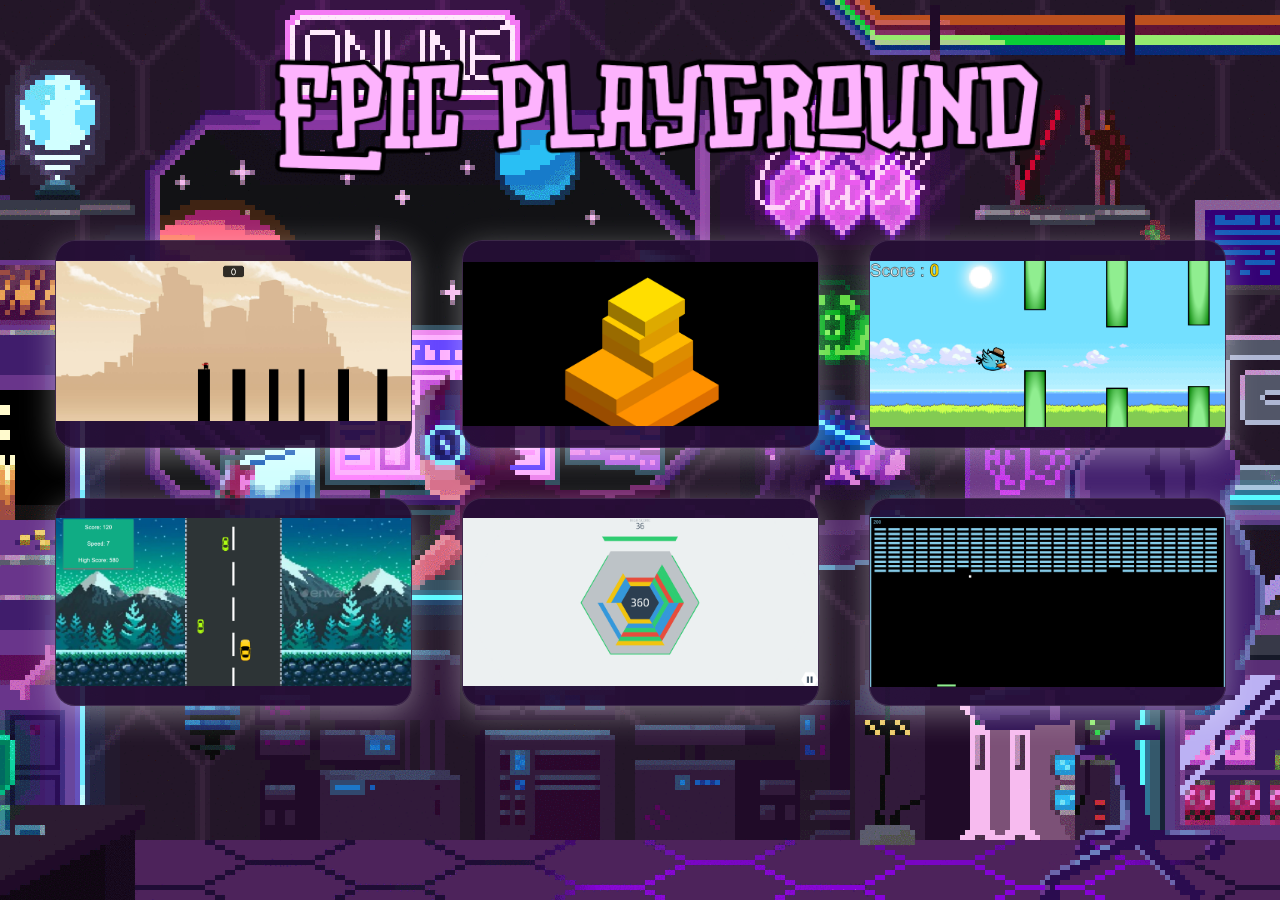
<file: index.html>
<!DOCTYPE html>
<html lang="en">
<head>
    <meta charset="UTF-8">
    <meta name="viewport" content="width=device-width, initial-scale=1.0">
    <title>EpicPlayground</title>
    <link rel="icon" href="icon.png">
    <link rel="stylesheet" href="style.css">
</head>
<body>
    <header class="header">
        <img src="head3.png" alt="Header Image" >
        <img src="head1.png" alt="Header Image" class="header-image2">
    </header>
    <div class="background-image"></div>
    
    <div class="content">
        <div class="grid-container">
            <div class="grid-item card__article">
                <a href="https://mitalee-verma.github.io/Stick-Hero/" target="_blank">
                <img src="g1.png" alt="Grid Item Image" class="grid-item-image card__img">
            </a>
                <div class="card__data">
                    <span class="card__description">“Can you balance force and distance to make it to the next platform?”</span>
                    <h2 class="card__title">Stick Hero</h2>
                </div>
            </div>
            <div class="grid-item card__article">
                <img src="g2.png" alt="Grid Item Image" class="grid-item-image card__img">
                <div class="card__data">
                    <span class="card__description">“Click, stack, and conquer"<br>How high can your tower go?</span>
                    <h2 class="card__title">Stack It Over</h2>
                </div>
            </div>
            <div class="grid-item card__article">
                <img src="g3.png" alt="Grid Item Image" class="grid-item-image card__img">
                <div class="card__data">
                    <span class="card__description">“Find the perfect tap rhythm to dodge obstacles and reach new score!”</span>
                    <h2 class="card__title">Flappy Bird</h2>
                </div>
            </div>
            <div class="grid-item card__article">
                <img src="g4.png" alt="Grid Item Image" class="grid-item-image card__img">
                <div class="card__data">
                    <span class="card__description">“How fast can you go? Push the pedal to the metal and race to victory!”</span>
                    <h2 class="card__title">Speeding Car</h2>
                </div>
            </div>
            <div class="grid-item card__article">
                <img src="g5.png" alt="Grid Item Image" class="grid-item-image card__img">
                <div class="card__data">
                    <span class="card__description">“Rotate to fit and clear the hexagons"<br>can you beat your best score?</span>
                    <h2 class="card__title">Hextris</h2>
                </div>
            </div>
            <div class="grid-item card__article">
                <img src="g6.png" alt="Grid Item Image" class="grid-item-image card__img">
                <div class="card__data">
                    <span class="card__description">“Blast through the brick wall and challenge yourself to the ultimate high score!”</span>
                    <h2 class="card__title">Brick Breaker</h2>
                </div>
            </div>
        </div>
    </div>

    <script src="script.js"></script>
</body>
</html>
</file>
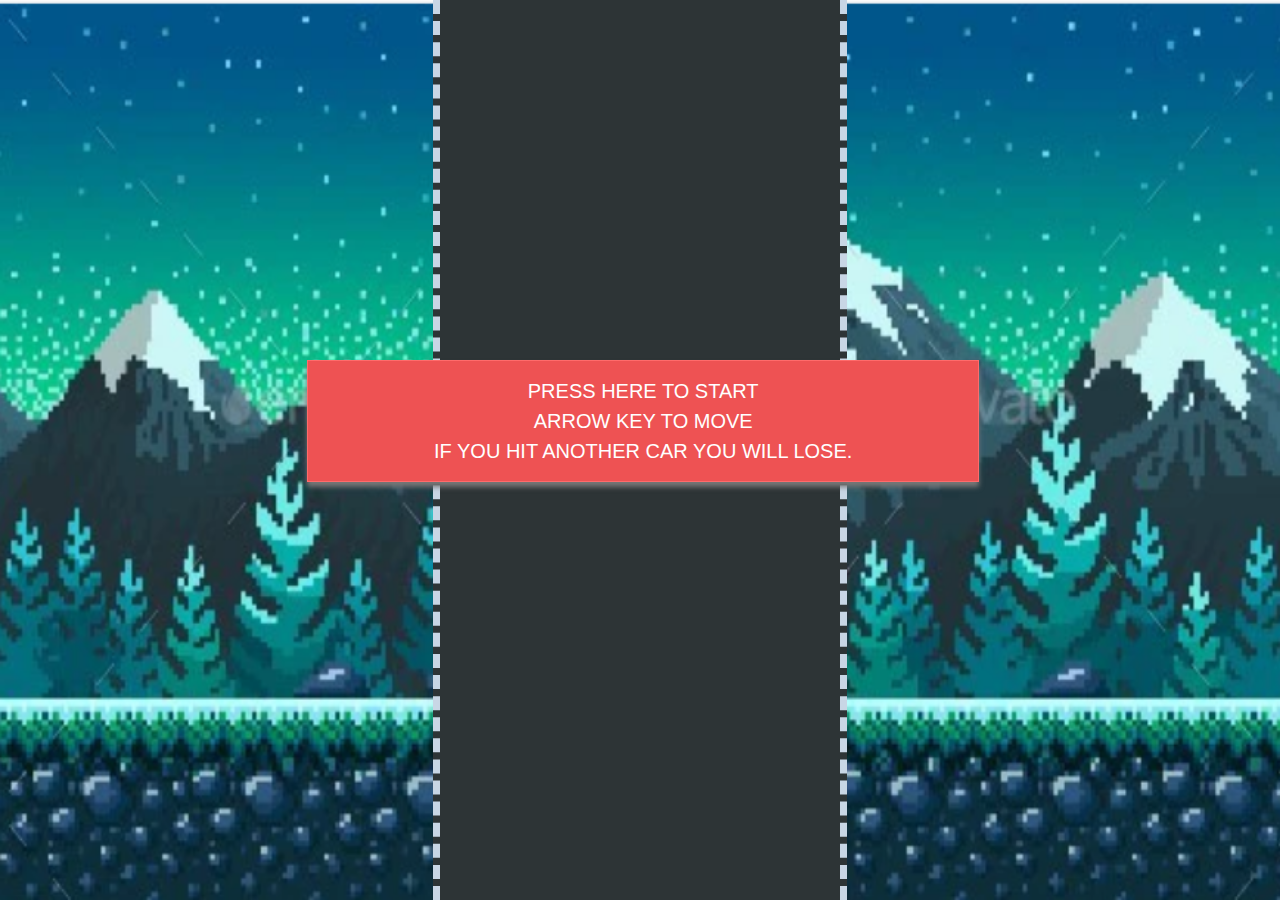
<file: Car racing/car.html>
<!DOCTYPE html>
<html>
    <head>
        <meta charset="utf-8">
        <title>CAR GAME</title>
        <link rel="icon" href="fav.png">
        <link rel="stylesheet" type="text/css" href="style.css"> 
    </head>

    <body>
        <div class="carGame">
            <div class="score"></div>
            <div class="startScreen">
                <p>
                    Press here to start <br>
                    Arrow key to move <br>
                    If you hit another car you will lose.
                </p>
            </div>
            <div class="gameArea"></div>
        </div>

        <script>
            const score = document.querySelector('.score');
            const startScreen = document.querySelector('.startScreen');
            const gameArea = document.querySelector('.gameArea');

            startScreen.addEventListener('click', initializeGame);

            let player = { speed: 5, score: 0, start: false };
            let speedInterval;

            let keys = {ArrowUp: false, ArrowDown: false, ArrowLeft: false, ArrowRight: false};

            document.addEventListener('keydown', keyDown);
            document.addEventListener('keyup', keyUp);

            function keyDown(e) {
                e.preventDefault();
                keys[e.key] = true;
            }

            function keyUp(e) {
                e.preventDefault();
                keys[e.key] = false;
            }

            function isCollide(a, b) {
                aRect = a.getBoundingClientRect();
                bRect = b.getBoundingClientRect();

                return !((aRect.bottom < bRect.top) || 
                         (aRect.top > bRect.bottom) || 
                         (aRect.right < bRect.left) || 
                         (aRect.left > bRect.right));
            }

            function moveLines() {
                let lines = document.querySelectorAll('.lines');
                lines.forEach(function(item) {
                    if(item.y >= 700) {
                        item.y -= 750;
                    }
                    item.y += player.speed;
                    item.style.top = item.y + "px";
                });
            }

            function endGame() {
                player.start = false;
                startScreen.classList.remove('hide');
                startScreen.innerHTML = "Game over <br> Your final score is " + player.score + " <br> Press here to restart the game.";
                clearInterval(speedInterval);  // Clear the speed increment interval

                // Update the high score if the current score is greater
                let highScore = localStorage.getItem('highScore') || 0;
                if (player.score > highScore) {
                    highScore = player.score;
                    localStorage.setItem('highScore', highScore);
                }
                updateHighScoreDisplay(); // Update the high score display
            }

            function moveEnemy(myCar) {
                let enemyCarList = document.querySelectorAll('.enemyCar');
                enemyCarList.forEach(function(enemyCar) {
                    if (isCollide(myCar, enemyCar)) {
                        endGame();
                    }

                    // Check if myCar has passed the rear end of enemyCar
                    if (!enemyCar.passed && myCar.getBoundingClientRect().bottom < enemyCar.getBoundingClientRect().bottom) {
                        player.score += 10;
                        enemyCar.passed = true;  // Mark this enemyCar as passed
                        updateDisplay();
                    }

                    if (enemyCar.y >= 750) {
                        enemyCar.y = -300;
                        enemyCar.style.left = Math.floor(Math.random() * 350) + "px";
                        enemyCar.passed = false;  // Reset passed status
                    }

                    enemyCar.y += player.speed;
                    enemyCar.style.top = enemyCar.y + "px";
                });
            }

            function runGame() {
                let car = document.querySelector('.myCar');
                let road = gameArea.getBoundingClientRect();

                if (player.start) {
                    moveLines();
                    moveEnemy(car);

                    if (keys.ArrowUp && player.y > (road.top + 150)) { player.y -= player.speed; }
                    if (keys.ArrowDown && player.y < (road.bottom - 85)) { player.y += player.speed; }
                    if (keys.ArrowLeft && player.x > 0) { player.x -= player.speed; }
                    if (keys.ArrowRight && player.x < (road.width - 50)) { player.x += player.speed; }

                    car.style.top = player.y + "px";
                    car.style.left = player.x + "px";

                    window.requestAnimationFrame(runGame);

                    // No score increment here
                    updateDisplay();
                }
            }

            function updateDisplay() {
                score.innerText = "Score: " + player.score + "\nSpeed: " + player.speed + "\nHigh Score: " + localStorage.getItem('highScore'); // Added high score display
            }

            function updateHighScoreDisplay() {
                let highScore = localStorage.getItem('highScore') || 0;
                score.innerText = "High Score: " + highScore;
            }

            function initializeGame() {
                startScreen.classList.add('hide');
                gameArea.innerHTML = "";

                player.start = true;
                player.score = 0;
                player.speed = 5; // Reset speed to 5 at the start
                window.requestAnimationFrame(runGame);

                // Increase speed every 5 seconds
                speedInterval = setInterval(function() {
                    if (player.start) {
                        player.speed++;
                        updateDisplay();
                    } else {
                        clearInterval(speedInterval);
                    }
                }, 5000);

                for(let x = 0; x < 5; x++) {
                    let roadLine = document.createElement('div');
                    roadLine.setAttribute('class', 'lines');
                    roadLine.y = (x * 150);
                    roadLine.style.top = roadLine.y + "px";
                    gameArea.appendChild(roadLine);
                }

                let car = document.createElement('div');
                car.setAttribute('class', 'myCar');
                gameArea.appendChild(car);

                player.x = car.offsetLeft;
                player.y = car.offsetTop;

                for(let x = 0; x < 3; x++) {
                    let enemyCar = document.createElement('div');
                    enemyCar.setAttribute('class', 'enemyCar');
                    enemyCar.y = ((x + 1) * 350) * -1;
                    enemyCar.style.top = enemyCar.y + "px";
                    enemyCar.style.left = Math.floor(Math.random() * 350) + "px";
                    enemyCar.passed = false;  // Initialize passed status
                    gameArea.appendChild(enemyCar);
                }

                updateHighScoreDisplay(); // Display the high score when the game starts
            }
        </script>
    </body>
</html>
</file>
<file: style.css>
body {
    margin: 0;
    padding: 0;
    overflow: hidden; /* Ensure no scroll bars */
    background-color: black; /* Fallback background color */
}

.background-image {
    position: fixed;
    top: 0;
    left: 0;
    width: 100%;
    height: 100%;
    background-image: url('Background.gif'); /* Path to your GIF image */
    background-size: cover;
    background-position: center center; /* Center the background */
    z-index: -1; /* Ensure it's behind other content */
}

.content {
    position: relative;
    z-index: 1; /* Ensure it's in front of the background */
    text-align: center;
    padding: 20px;
    color: white;
}

.header {
    width: 100%;
    display: flex;
    justify-content: center;
    align-items: flex-start;
    padding: 20px;
    position: relative;
    top: 0;
    left: 0;
    z-index: 1; /* Ensure it's in front of the background */
}

.header img {
    max-width: 100%;
    height: 150px;
    margin-top: 10px;
}

.header-image2 {
    max-width: 100%;
    height: 150px;
    margin-top: 10px;
    position: absolute;
    opacity: 0; 
    transition: all 0.3s ease;
}

.header-image2:hover {
    opacity: 1;
}

.grid-container {
    display: grid;
    grid-template-columns: repeat(3, 1fr);
    grid-gap: 50px;
    padding: 20px;
    margin: auto;
    max-width: calc(3 * 355px + 2 * 10px); 
    justify-content: center;
}

.grid-item {
    background-color: #260f37e5;
    -webkit-backdrop-filter: blur(10px);
    backdrop-filter: blur(10px);
    mix-blend-mode: darken; 
    border-radius: 20px;
    width: 355px;
    height: 206px;
    display: flex;
    justify-content: center;
    align-items: center;
    font-size: 24px;
    border: 1px solid rgba(255, 255, 255, 0.115);
    box-shadow: 0 8px 32px 0 rgba(255, 255, 255, 0.37);
    padding: 0;
    overflow: hidden;
}

.grid-item img {
    max-width: 100%;
    max-height: 100%;
    object-fit: cover; /* Ensure the image fits within the grid item */
    margin: 0px; 
}

.card__img {
    width: 100%;
    object-fit: cover;
}

.card__data {
    width: 80%;
    background-color: var(--container-color, rgba(8, 8, 8, 0.93));
    padding: 1.5rem 2rem;
    box-shadow: 0 8px 24px hsla(290, 16%, 43%, 0.15);
    border-radius: 1rem;
    border: 2px solid rgb(224, 153, 234);
    position: absolute;
    bottom: -9rem;
    left: 0;
    right: 0;
    margin-inline: auto;
    opacity: 0;
    transition: opacity 1s 1s;
}

.card__description {
    display: block;
    font-size: 15px;
    margin-bottom: .25rem;
}

.card__title {
    font-size: var(--h2-font-size, 1.25rem);
    font-size: 30px;
    font-weight: bold;
    color: var(--title-color, rgb(239, 236, 236));
    margin-bottom: .75rem;
}

.card__article:hover .card__data {
    animation: show-data 1s forwards;
    opacity: 1;
    transition: opacity .3s;
}

.card__article:hover {
    animation: remove-overflow 2s forwards;
}

.card__article:not(:hover) {
    animation: show-overflow 2s forwards;
}

.card__article:not(:hover) .card__data {
    animation: remove-data 1s forwards;
}

@keyframes show-data {
    50% {
        transform: translateY(-10rem);
    }
    100% {
        transform: translateY(-7rem);
    }
}

@keyframes remove-overflow {
    to {
        overflow: initial;
    }
}

@keyframes remove-data {
    0% {
        transform: translateY(-7rem);
    }
    50% {
        transform: translateY(-10rem);
    }
    100% {
        transform: translateY(.5rem);
    }
}

@keyframes show-overflow {
    0% {
        overflow: initial;
        pointer-events: none;
    }
    50% {
        overflow: hidden;
    }
}

@keyframes animateBackground {
    0% {
        background-position: 0 0;
    }
    100% {
        background-position: 100% 100%;
    }
}
</file>
<file: Car racing/style.css>
*{margin: 0; padding: 0; font-family: Arial, Helvetica, sans-serif;}
            .hide{ display: none; }
            .carGame{
                width: 100%;
                height: 100vh;
                background-image: url('bg.png');
                background-repeat: no-repeat;
                background-size: 100% 100%;

            }
            .myCar{
                width: 50px;
                height: 90px;
                /* background: red; */
                position: absolute;
                bottom: 120px;
                background-image: url('car2.png');
                background-repeat: no-repeat;
                background-size: 100% 100%;   
            }
            .enemyCar{
                width: 30px;
                height: 60px;
                /* background: red; */
                position: absolute;
                bottom: 120px;
                background-image: url('car4.png');
                /* border-radius: 15px; */
                background-repeat: no-repeat;
                background-size: 100% 100%;   
            }
            .lines{
                width: 10px;
                height: 100px;
                background: white;
                position: absolute;
                margin-left: 195px;   
            }
            .gameArea{
                width: 400px;
                height: 100vh;
                background: #2d3436;
                margin: auto;
                position: relative;
                overflow: hidden;
                border-right: 7px dashed #c8d6e5;
                border-left: 7px dashed #c8d6e5;
            }
            .score{
                position: absolute;
                top: 15px;
                left: 40px;
                background: #10ac84;
                width: 300px;
                line-height: 70px;
                text-align: center;
                color: white;
                font-size: 1.5rem;
                font-family: Arial, Helvetica, sans-serif;
                box-shadow: 0 5px 5px #777;
            }
            .startScreen{
                position: absolute;
                background-color: #ee5253;
                left: 24%;
                top: 40%;
                transform: translate(-50% -50%);
                color: white;
                z-index: 1;
                text-align: center;
                border: 1px solid #ff6b6b;
                padding: 15px;
                margin: auto;
                width: 50%;
                cursor: pointer;
                letter-spacing: 5;
                font-size: 20px;
                word-spacing: 3;
                line-height: 30px;
                text-transform: uppercase;
                box-shadow: 0 5px 5px #777;
            }
</file>
